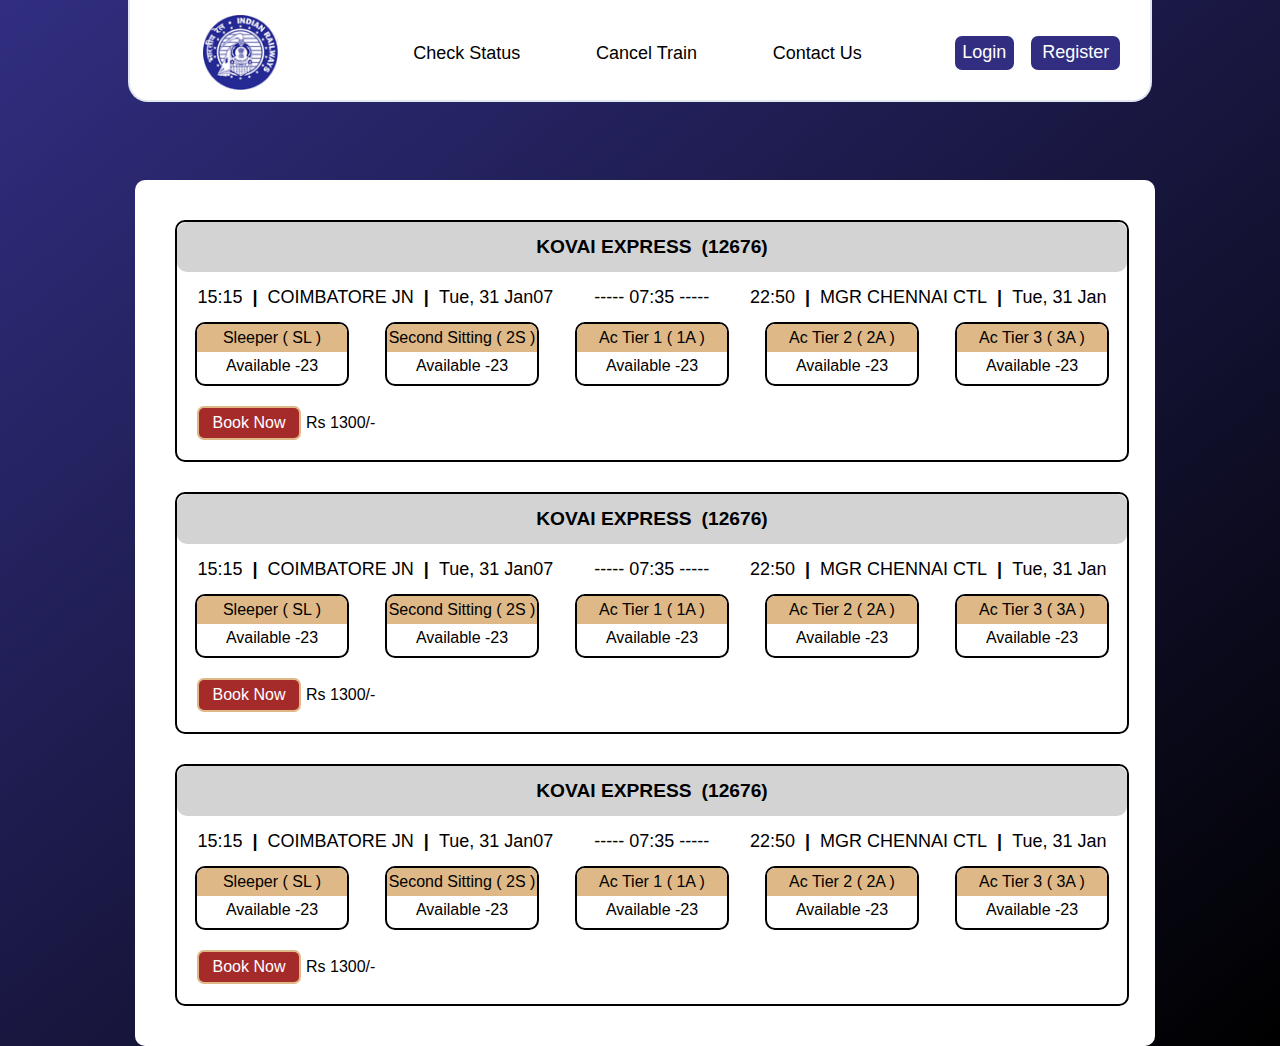
<file: trains.html>
<!DOCTYPE html>
<html lang="en">
<head>
    <meta charset="UTF-8">
    <meta http-equiv="X-UA-Compatible" content="IE=edge">
    <meta name="viewport" content="width=device-width, initial-scale=1.0">
    <link rel="stylesheet" href="styles/train.css">
    <title>Document</title>
    <base href="/"> 
    <script src="https://ajax.googleapis.com/ajax/libs/jquery/2.1.1/jquery.min.js"></script>
</head>
<body>

    <!-- navbar -->
        <nav class="navbar">
            <!-- <div class="flex"> -->
                
                <div class="nav-items">
                    <img class="logo" src="img/logo.png" alt="app-logo" height="75px">
                    <div class="items">
                        <a class="item" href="./pnr/pnr_search.html">Check Status</a>
                        <a class="item" href="">Cancel Train</a>
                        <a class="item" href="">Contact Us</a>
                    </div>
                    <div class="nav-btn">
                        <a class="login-btn btn" href="./auth/login.html">Login</a >
                        <a class="register-btn btn" href="./auth/register.html">Register</a>
                    </div>
                    
                </div>
    
        </nav>

    <!-- dynamic search from index -->


    <div class="trains">
            <div class="train">
                <div class="top">                
                    <!-- train name -->
                    <p class="name">KOVAI EXPRESS</p>
                    <!-- train id -->
                    <p class="id">(12676)</p>
                </div>
                <div class="bottom">
    
                    <div class="from">
                        <!-- start time -->
                        <p>15:15</p>
                        <p class="split"> | </p>
                        <!-- train from -->
                        <p> COIMBATORE JN </p>
                        <p class="split"> | </p>
                        <!-- start date -->
                        <p> Tue, 31 Jan07 </p>
                    </div>
                    
                    <!-- duration -->
                    <p class="duration"> ----- 07:35 -----</p>
    
                    <div class="to">
                        <!-- end time -->
                        <p> 22:50 </p>
                        <p class="split"> | </p>
                        <!-- train to -->
                        <p> MGR CHENNAI CTL </p>
                        <p class="split"> | </p>
                        <!-- end date -->
                        <p> Tue, 31 Jan </p>
                    </div>
                    
                </div>
                <!-- seats -->
                <div class="seats" id="seats">
                    <div class="seat">
                        <p class="seat-type">Sleeper ( SL )</p>
                        <p class="seat-avail">Available -23</p>
                    </div>
                    <div class="seat">
                        <p class="seat-type">Second Sitting ( 2S )</p>
                        <p class="seat-avail">Available -23</p>
                    </div>
                    <div class="seat">
                        <p class="seat-type">Ac Tier 1 ( 1A )</p>
                        <p class="seat-avail">Available -23</p>
                    </div>
                    <div class="seat">
                        <p class="seat-type">Ac Tier 2 ( 2A )</p>
                        <p class="seat-avail">Available -23</p>
                    </div>
                    <div class="seat">
                        <p class="seat-type">Ac Tier 3 ( 3A )</p>
                        <p class="seat-avail">Available -23</p>
                    </div>
                </div>

                <!-- book now -->
                <div class="book">
                    <a class="book-btn" href="">Book Now </a >
                    <p>Rs 1300/-</p>
                </div>
     
            </div>

            <div class="train">
                <div class="top">                
                    <!-- train name -->
                    <p class="name">KOVAI EXPRESS</p>
                    <!-- train id -->
                    <p class="id">(12676)</p>
                </div>
                <div class="bottom">
    
                    <div class="from">
                        <!-- start time -->
                        <p>15:15</p>
                        <p class="split"> | </p>
                        <!-- train from -->
                        <p> COIMBATORE JN </p>
                        <p class="split"> | </p>
                        <!-- start date -->
                        <p> Tue, 31 Jan07 </p>
                    </div>
                    
                    <!-- duration -->
                    <p class="duration"> ----- 07:35 -----</p>
    
                    <div class="to">
                        <!-- end time -->
                        <p> 22:50 </p>
                        <p class="split"> | </p>
                        <!-- train to -->
                        <p> MGR CHENNAI CTL </p>
                        <p class="split"> | </p>
                        <!-- end date -->
                        <p> Tue, 31 Jan </p>
                    </div>
                    
                </div>
                <!-- seats -->
                <div class="seats" id="seats">
                    <div class="seat">
                        <p class="seat-type">Sleeper ( SL )</p>
                        <p class="seat-avail">Available -23</p>
                    </div>
                    <div class="seat">
                        <p class="seat-type">Second Sitting ( 2S )</p>
                        <p class="seat-avail">Available -23</p>
                    </div>
                    <div class="seat">
                        <p class="seat-type">Ac Tier 1 ( 1A )</p>
                        <p class="seat-avail">Available -23</p>
                    </div>
                    <div class="seat">
                        <p class="seat-type">Ac Tier 2 ( 2A )</p>
                        <p class="seat-avail">Available -23</p>
                    </div>
                    <div class="seat">
                        <p class="seat-type">Ac Tier 3 ( 3A )</p>
                        <p class="seat-avail">Available -23</p>
                    </div>
                </div>

                <!-- book now -->
                <div class="book">
                    <a class="book-btn" href="">Book Now </a >
                    <p>Rs 1300/-</p>
                </div>
     
            </div>
            <div class="train">
                <div class="top">                
                    <!-- train name -->
                    <p class="name">KOVAI EXPRESS</p>
                    <!-- train id -->
                    <p class="id">(12676)</p>
                </div>
                <div class="bottom">
    
                    <div class="from">
                        <!-- start time -->
                        <p>15:15</p>
                        <p class="split"> | </p>
                        <!-- train from -->
                        <p> COIMBATORE JN </p>
                        <p class="split"> | </p>
                        <!-- start date -->
                        <p> Tue, 31 Jan07 </p>
                    </div>
                    
                    <!-- duration -->
                    <p class="duration"> ----- 07:35 -----</p>
    
                    <div class="to">
                        <!-- end time -->
                        <p> 22:50 </p>
                        <p class="split"> | </p>
                        <!-- train to -->
                        <p> MGR CHENNAI CTL </p>
                        <p class="split"> | </p>
                        <!-- end date -->
                        <p> Tue, 31 Jan </p>
                    </div>
                    
                </div>
                <!-- seats -->
                <div class="seats" id="seats">
                    <div class="seat">
                        <p class="seat-type" id = "SL">Sleeper ( SL )</p>
                        <p class="seat-avail">Available -23</p>
                    </div>
                    <div class="seat">
                        <p class="seat-type">Second Sitting ( 2S )</p>
                        <p class="seat-avail">Available -23</p>
                    </div>
                    <div class="seat">
                        <p class="seat-type">Ac Tier 1 ( 1A )</p>
                        <p class="seat-avail">Available -23</p>
                    </div>
                    <div class="seat">
                        <p class="seat-type">Ac Tier 2 ( 2A )</p>
                        <p class="seat-avail">Available -23</p>
                    </div>
                    <div class="seat">
                        <p class="seat-type">Ac Tier 3 ( 3A )</p>
                        <p class="seat-avail">Available -23</p>
                    </div>
                </div>

                <!-- book now -->
                <div class="book">
                    <a class="book-btn" href="">Book Now </a >
                    <p>Rs 1300/-</p>
                </div>
     
            </div>

            
    </div>
    <script src="trains.js" type="module"></script>
</body>
</html>
</file>
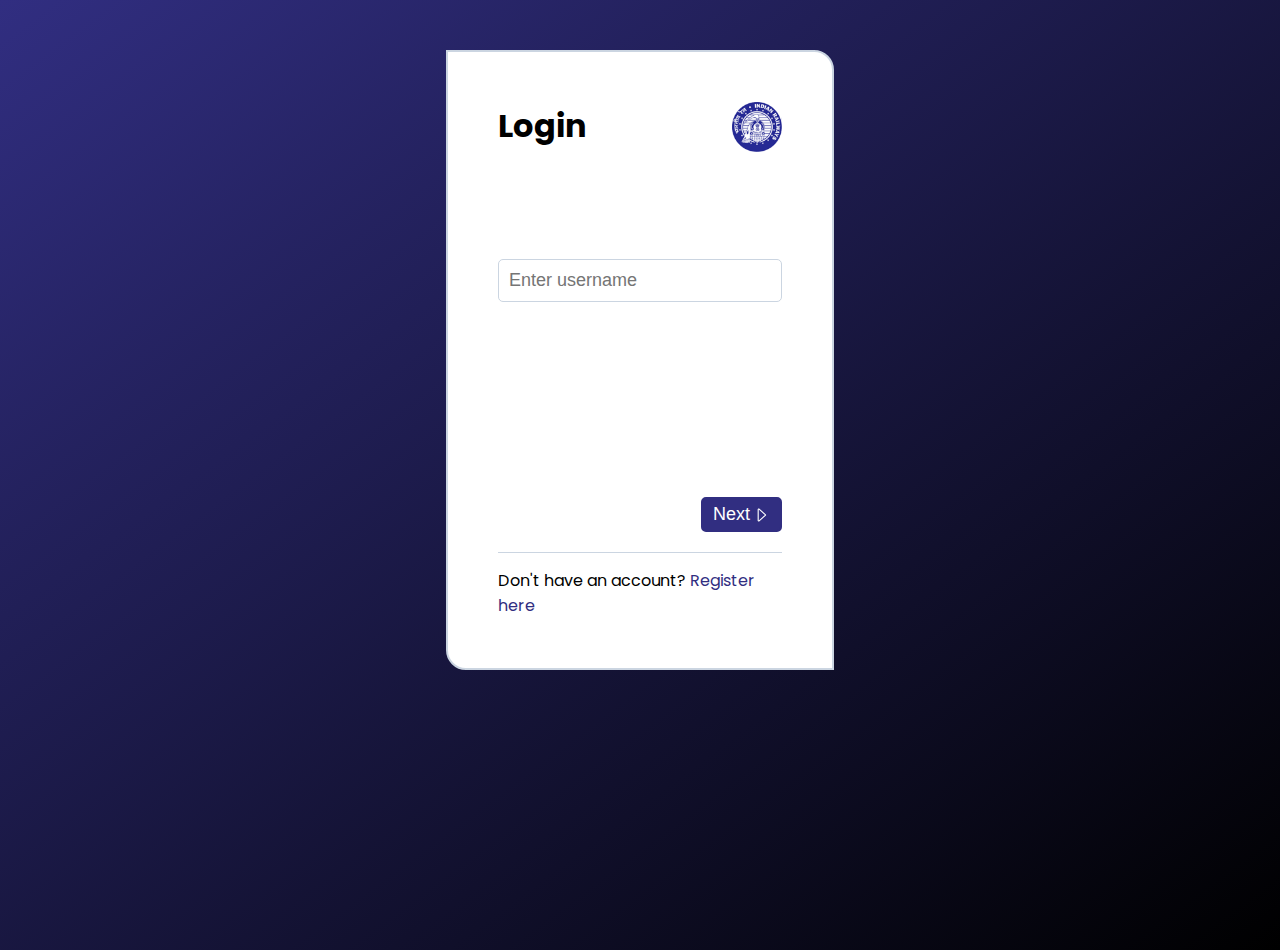
<file: auth/login.html>
<!DOCTYPE html>
<html>
    <head>
        <meta charset="utf-8">
        <meta http-equiv="X-UA-Compatible" content="IE=edge">
        <title>Login</title>
        <meta name="description" content="">
        <meta name="viewport" content="width=device-width, initial-scale=1">
        <link rel="stylesheet" href="../styles/login.css"/>
    </head>
    <body>
        <section class="box">
            <div class="container" id="login-container">
                <div class="header">
                    <h1 class="heading">Login</h1>
                    <a href="../auth/login.html">
                        <img src="../img/logo.png" alt="logo" height="50px">
                    </a>
                </div>
                <form action="http://127.0.0.1:5000/user/login" id="credentials-form" class="relative" method="POST">
                    <input type="text" name="username" id="username" placeholder="Enter username" class=""/>
                </form>
                <div id="button-container" class="flex">
                    <button class="primary next-btn" id="Next">
                        <span>Next</span> 
                        <svg xmlns="http://www.w3.org/2000/svg" width="18" height="18" fill="currentColor" class="margin-left-2" viewBox="0 0 16 16">
                            <path d="M6 12.796V3.204L11.481 8 6 12.796zm.659.753 5.48-4.796a1 1 0 0 0 0-1.506L6.66 2.451C6.011 1.885 5 2.345 5 3.204v9.592a1 1 0 0 0 1.659.753z"/>
                        </svg>
                    </button>
                </div>
                <p class="register">Don't have an account?  
                    <a class="link margin-left" href="./register.html">Register here</a>
                </p>
            </div>
        </section>
        
        <script src="../scripts/login.js" type="module"></script>
    </body>
</html>
</file>
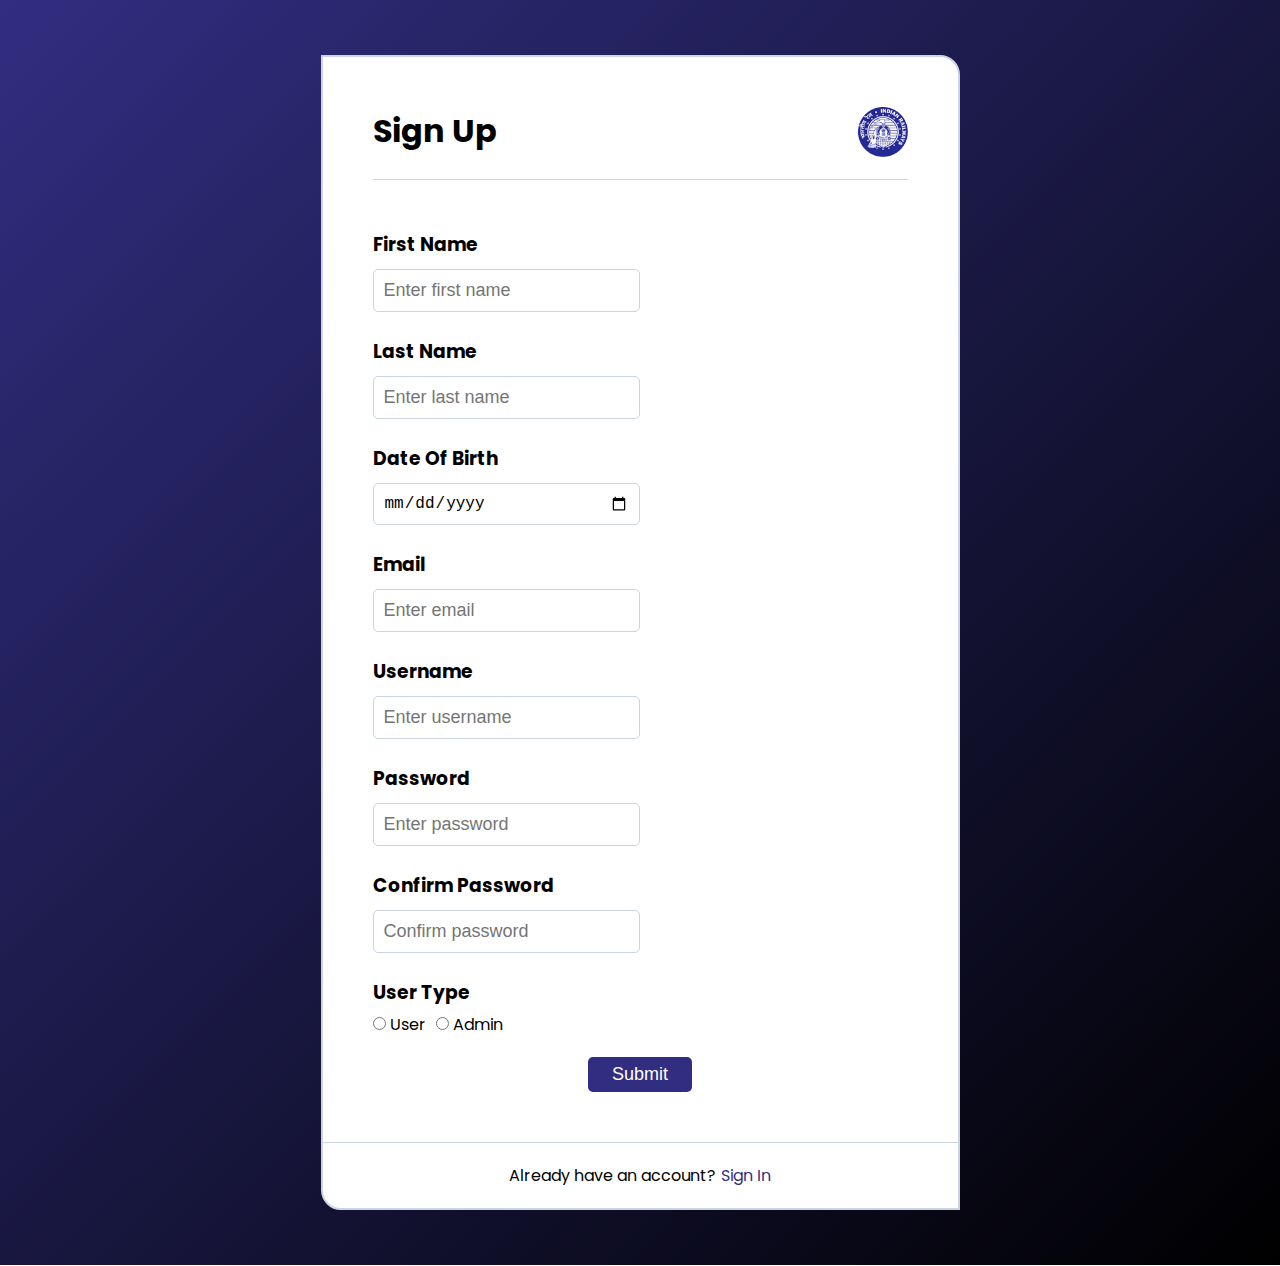
<file: auth/register.html>
<!DOCTYPE html>
<html>
    <head>
        <meta charset="utf-8">
        <meta http-equiv="X-UA-Compatible" content="IE=edge">
        <title>Register</title>
        <meta name="description" content="">
        <meta name="viewport" content="width=device-width, initial-scale=1">
        <link rel="stylesheet" href="../styles/register.css"/>
    </head>
    <body>
        <section class="register-background">
            <div class="register-box">
                <div class="container" id="register-container">
                    <header class="header">
                        <h1 class="heading">Sign Up</h1>
                        <!-- 
                        Username
                        Password
                        Confirm Password
                         -->
                        <a href="../auth/login.html">
                            <img src="../img/logo.png" alt="logo" height="50px" class="cursor-pointer">
                        </a>
                    </header>

                    <form class="relative" id="signup-form">
                        <div class="flex-column">
                            <h3>First Name</h3>
                            <input type="text" name="firstName" id="firstName" placeholder="Enter first name" />
                        </div>

                        <div class="flex-column">
                            <h3>Last Name</h3>
                            <input type="text" name="lastName" id="lastName" placeholder="Enter last name" class="field"/>
                        </div>

                        <div class="flex-column">
                            <h3>Date Of Birth</h3>
                            <input type="date" name="dob" id="dob" class="field" />
                        </div>
                        
                        <div class="flex-column">
                            <h3>Email</h3>
                            <input type="email" name="email" id="email" placeholder="Enter email" class="field"/>
                        </div>

                        <div class="flex-column">
                            <h3>Username</h3>
                            <input type="text" name="username" id="username" placeholder="Enter username" class="field"/>
                        </div>

                        <div class="flex-column">
                            <h3>Password</h3>
                            <input type="password" name="password" id="password" placeholder="Enter password" class="field"/>
                        </div>

                        <div class="flex-column">
                            <h3>Confirm Password</h3>
                            <input type="password" name="re-password" id="re-password" placeholder="Confirm password" class="field"/>
                        </div>

                        <div class="flex-column">
                            <h3>User Type</h3>
                            
                            <div class="radio-container">
                                <div>
                                    <input type="radio" name="userType" id="user" value="user"/>
                                    <label for="user" >User</label>
                                </div>
    
                                <div>
                                    <input type="radio" name="userType" id="admin" value="admin" />
                                    <label for="admin">Admin</label>
                                </div>
                            </div>
                        </div>
                    </form>

                    <div class="flex" id="btn">
                        <button class="primary" name="submit" id="submit">
                            Submit
                        </button>
                    </div>
                    
                </div>
                    <p class="register">Already have an account?  
                        <a class="link margin-left-5" href="./login.html">Sign In</a>
                    </p>
                </div>
            </div>
        </section>
        
        
        <script src="../scripts/register.js" type="module"></script>
    </body>
</html>
</file>
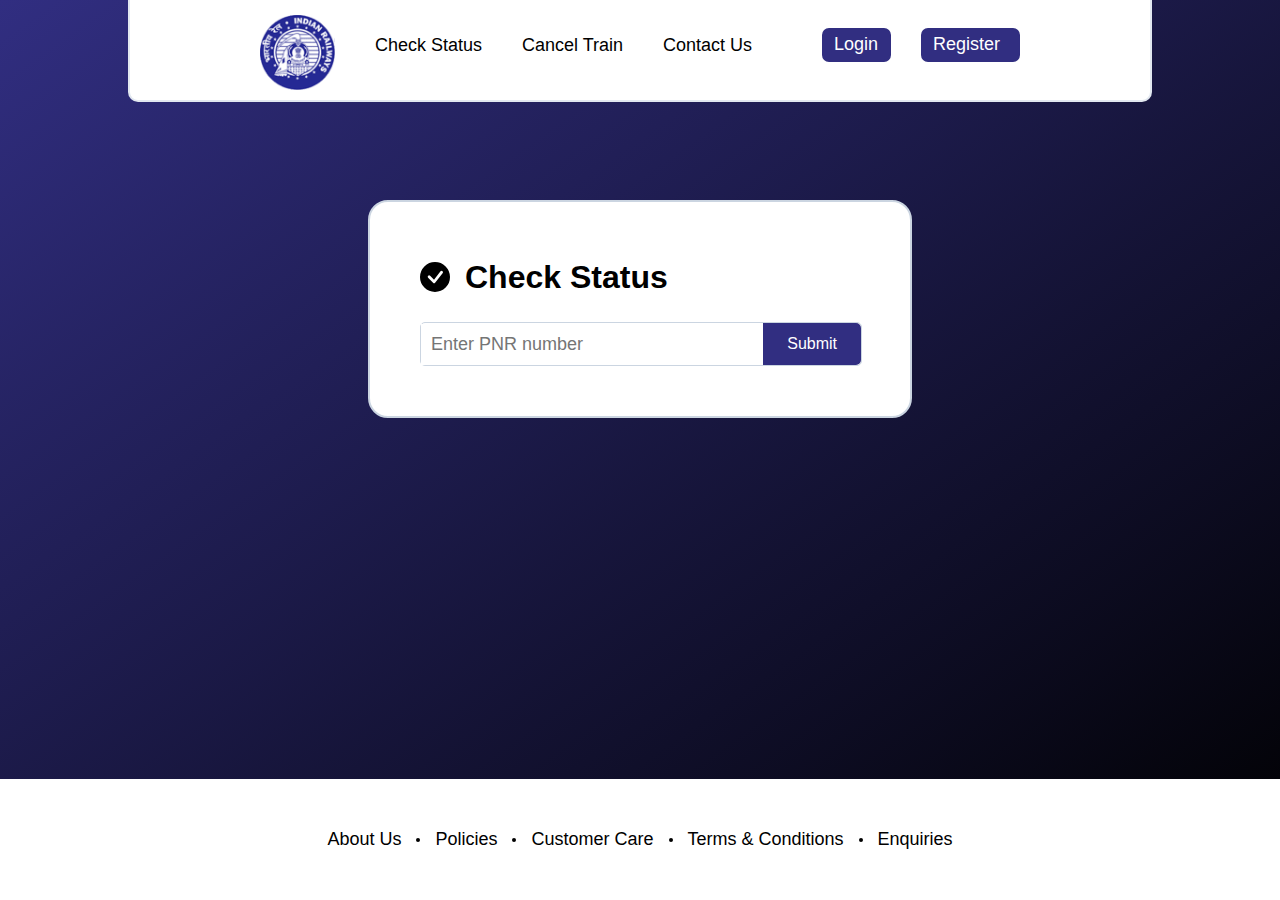
<file: pnr/pnr.html>
<!DOCTYPE html>
<html>
    <head>
        <meta charset="utf-8">
        <meta http-equiv="X-UA-Compatible" content="IE=edge">
        <title>PNR Status</title>
        <meta name="description" content="">
        <meta name="viewport" content="width=device-width, initial-scale=1">
        <link rel="stylesheet" href="../styles/pnr1.css">

    </head>
    <body class="relative">
        <nav class="relative">
            <div class="navbar ">
                <div class="nav-items">
                    <img class="logo" src="../img/logo.png" alt="app-logo" height="75px">
                    <a class="item" href="">Check Status</a>
                    <a class="item" href="">Cancel Train</a>
                    <a class="item" href="">Contact Us</a>
                    <a class="login-btn btn" href="login.html">Login</a >
                    <a class="register-btn btn"href="register.html">Register</a>
                </div>
            </div>
        </nav>

        <section class="card">
            <div class="pnr-container" >
                <div class="flex">
                    <svg xmlns="http://www.w3.org/2000/svg" width="30" height="30" fill="currentColor" class="icon" viewBox="0 0 16 16">
                        <path d="M16 8A8 8 0 1 1 0 8a8 8 0 0 1 16 0zm-3.97-3.03a.75.75 0 0 0-1.08.022L7.477 9.417 5.384 7.323a.75.75 0 0 0-1.06 1.06L6.97 11.03a.75.75 0 0 0 1.079-.02l3.992-4.99a.75.75 0 0 0-.01-1.05z"/>
                    </svg>
                    <h1>Check Status</h1>
                </div>
    
                <div class="input-container">
                    <input type="text" placeholder="Enter PNR number" id="pnr-no" minlength="10">
                    <div class="btn-container">
                        <a class="primary" id="submit">Submit</a>
                    </div>
                </div>
    
            </div>
        </section>

        <footer>
            <div class="footer-container">
                <div class="flex">
                    <div class="flex">
                        <a class="footer-item">About Us</a>
                        <svg xmlns="http://www.w3.org/2000/svg" width="4" height="4" fill="currentColor" class="bi bi-circle-fill" viewBox="0 0 16 16">
                            <circle cx="8" cy="8" r="8"/>
                        </svg>
                    </div>
                    <div class="flex">
                        <a class="footer-item">Policies</a>
                        <svg xmlns="http://www.w3.org/2000/svg" width="4" height="4" fill="currentColor" class="bi bi-circle-fill" viewBox="0 0 16 16">
                            <circle cx="8" cy="8" r="8"/>
                        </svg>
                    </div>
                    <div class="flex">
                        <a class="footer-item">Customer Care</a>
                        <svg xmlns="http://www.w3.org/2000/svg" width="4" height="4" fill="currentColor" class="bi bi-circle-fill" viewBox="0 0 16 16">
                            <circle cx="8" cy="8" r="8"/>
                        </svg>
                    </div>
                    <div class="flex">
                        <a class="footer-item">Terms & Conditions</a>
                        <svg xmlns="http://www.w3.org/2000/svg" width="4" height="4" fill="currentColor" class="bi bi-circle-fill" viewBox="0 0 16 16">
                            <circle cx="8" cy="8" r="8"/>
                        </svg>
                    </div>
                    <div class="flex">
                        <a class="footer-item">Enquiries</a>
                    </div>
                </div>
            </div>
            
            <!-- <div class="copyright">
                Copyright &copy; github.com/masif2002
            </div> -->

        </footer>
        
        <script src="../scripts/pnr.js" type="module" async defer></script>
    </body>
</html>
</file>
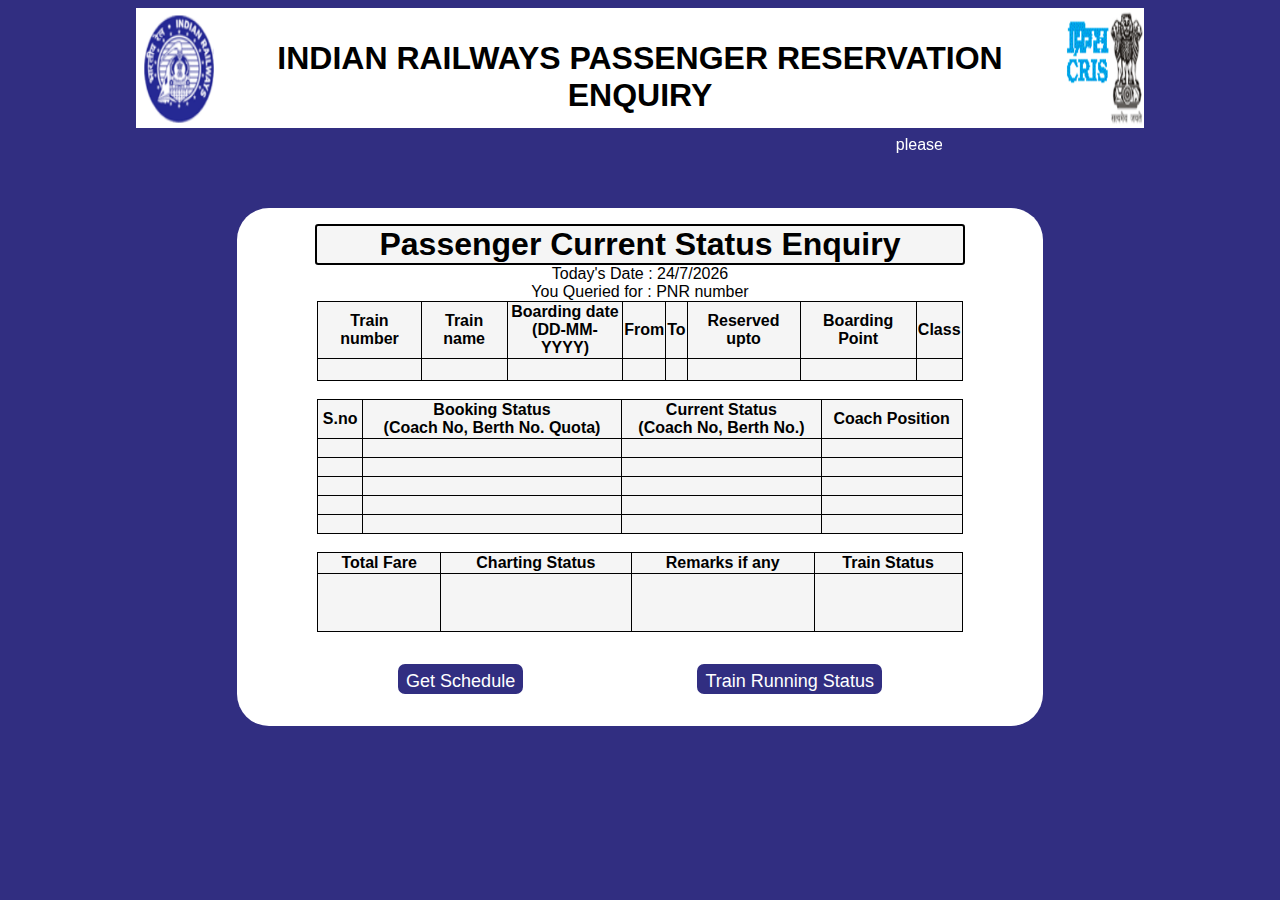
<file: pnr/pnr_result.html>
<!DOCTYPE html>
<html lang="en">
<head>
    <meta charset="UTF-8">
    <meta http-equiv="X-UA-Compatible" content="IE=edge">
    <meta name="viewport" content="width=device-width, initial-scale=1.0">
    <title>status</title>
    <link rel="stylesheet" href="../styles/pnr.css">
</head>
<body>
    <div class="container">
        <img class="img_config_1" src="../img/logo copy.png" alt="logo">
        <p class="middle">
            <b>INDIAN RAILWAYS PASSENGER RESERVATION ENQUIRY</b>
        </p>
    
        <img class="img_config_2" src="../img/logo2.png" alt="logo2">
    </div>
    <marquee id="markquee_1" behavior="" direction="left">
        please help indian railways and government of india in moving towards a digitized and cashless economy. Eradicate black money.
    </marquee>
    <br>
    <div class="parentofdiv">
        <div class="status_heading">
            <b>Passenger Current Status Enquiry</b>
        </div>
        <div>
            <p class="compact_size" id="date_id">
                Today's date :
            </p>
        </div>
        <div>
            <p id="pnr_number" class="compact_size">
                You Queried for : PNR number 
            </p>
        </div>
        <div class="table_1">
            <table>
                <thead>
                    <tr>
                        <th>Train number</th>
                        <th>Train name</th>
                        <th>Boarding date<br>
                            (DD-MM-YYYY)
                        </th>
                        <th>From</th>
                        <th>To</th>
                        <th>Reserved upto</th>
                        <th>Boarding Point</th>
                        <th>Class</th>
                    </tr>
                </thead>
                <tbody>
                    <tr class="text_row_font">
                        <td class="cell"></td>
                        <td></td>
                        <td></td>
                        <td></td>
                        <td></td>
                        <td></td>
                        <td></td>
                        <td></td>
                    </tr>
                </tbody>
            </table>
        </div>
        <br>
        <div class="table_1">
            <table>
                <thead>
                    <tr>
                        <th>S.no</th>
                        <th>Booking Status<br>(Coach No, Berth No. Quota)</th>
                        <th>Current Status<br>(Coach No, Berth No.)</th>
                        <th>Coach Position</th>
                    </tr>
                </thead>
                <tbody>
                    <tr>
                        <td></td>
                        <td></td>
                        <td></td>
                        <td></td>
                    </tr>
                    <tr>
                        <td></td>
                        <td></td>
                        <td></td>
                        <td></td>
                    </tr>
                    <tr>
                        <td></td>
                        <td></td>
                        <td></td>
                        <td></td>
                    </tr>
                    <tr>
                        <td></td>
                        <td></td>
                        <td></td>
                        <td></td>
                    </tr>
                    <tr>
                        <td></td>
                        <td></td>
                        <td></td>
                        <td></td>
                    </tr>
                </tbody>
            </table>
        </div>
        <br>
        <div class="table_1">
            <table>
                <thead>
                    <tr>
                        <th>Total Fare</th>
                        <th>Charting Status</th>
                        <th>Remarks if any</th>
                        <th>Train Status</th>
                    </tr>
                </thead>
                <tbody>
                    <tr>
                        <td></td>
                        <td></td>
                        <td></td>
                        <td></td>
                    </tr>
                </tbody>
            </table>
        </div>
        <div class="button_class"> 
            <button type="button" id="btn_1">Get Schedule</button>
            <button type="button" id="btn_2">Train Running Status</button>
        </div>
    </div>
    <script src="../scripts/pnr_result.js"></script>
    <script src="../scripts/pnr_search.js"></script>
</body>
</html>
</file>
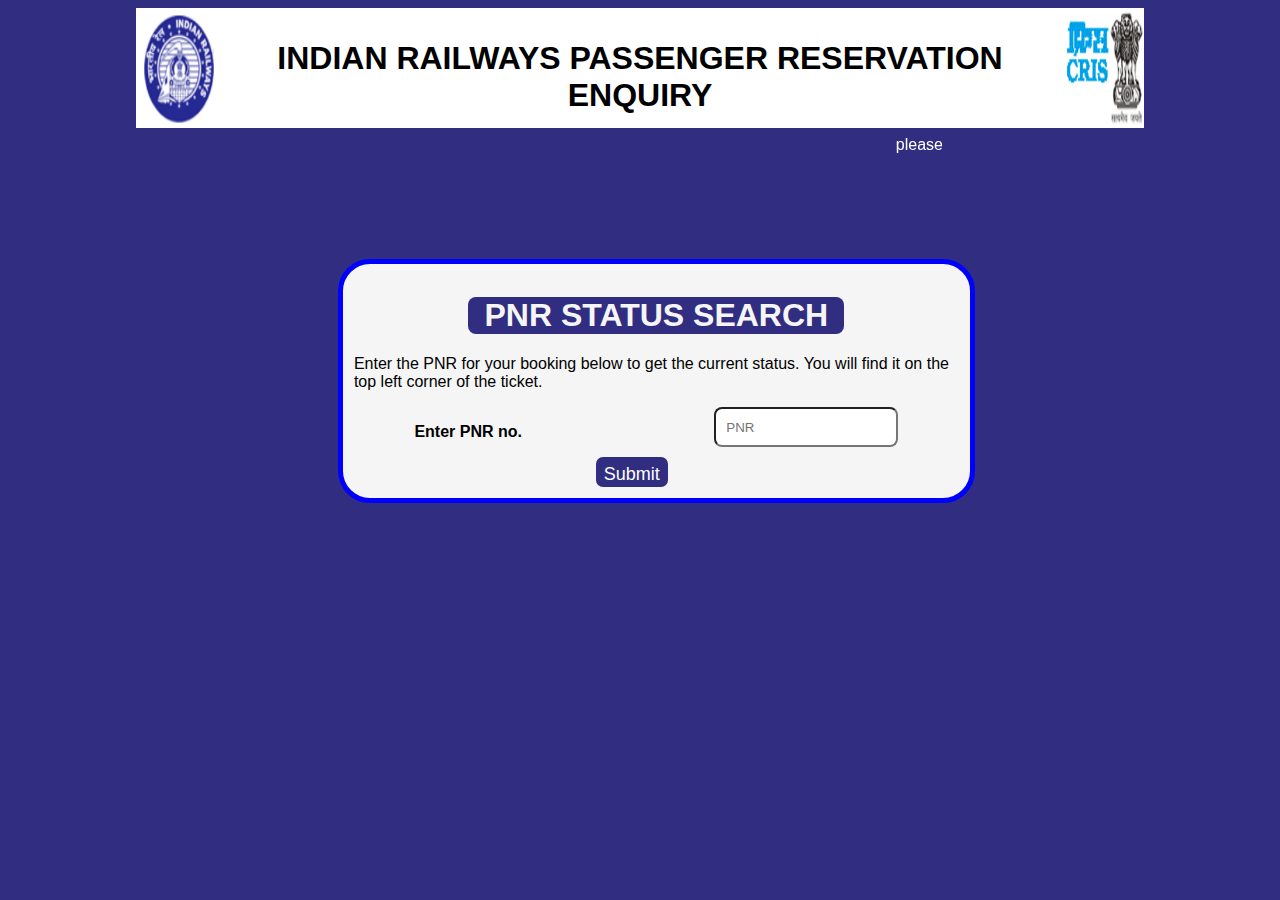
<file: pnr/pnr_search.html>
<!DOCTYPE html>

<html lang="en">
    <head>
        <meta charset="utf-8">
        <meta http-equiv="X-UA-Compatible" content="IE=edge">
        <title>PNR PAGE</title>
        <meta name="description" content="">
        <meta name="viewport" content="width=device-width, initial-scale=1">
        <link rel="stylesheet" href="../styles/pnr.css">
    </head>
    <body>
        <div class="container">
            <img class="img_config_1" src="../img/logo copy.png" alt="logo">
            <p class="middle">
                <b>INDIAN RAILWAYS PASSENGER RESERVATION ENQUIRY</b>
            </p>
        
            <img class="img_config_2" src="../img/logo2.png" alt="logo2">
        </div>
        <marquee id="markquee_1" behavior="" direction="left">
            please help indian railways and government of india in moving towards a digitized and cashless economy. Eradicate black money.
        </marquee>
        
        <div class="mainborder">
            <div class="divelement">
                <h1>PNR STATUS SEARCH</h1>
            </div>
            <p>
                Enter the PNR for your booking below to get the current status. You will find it on the top left corner of the ticket.
            </p>

            <form id="Form">
                    <div class="center_pnr_status_entry">
                        <p><b>Enter PNR no.</b></p>
                        <input type="text" id="pnr_input" maxlength="10" minlength="10" class="input_text"  placeholder="PNR"  required>
                    </div>
                    <input type="submit" id="submit_button"  class="sub_btn" value="Submit">
                    
            </form>
        </div>

        <script src="../scripts/pnr_search.js"></script>
    </body>
</html>
</file>
<file: styles/train.css>
/* navbar things */

/* HOME PAGE */

* {
    padding: 0;
    margin: 0;
}


body {
    font-family: 'Poppins', sans-serif;
    background-image: linear-gradient(to bottom right,rgb(49 46 129), black);    
    background-repeat: no-repeat ;
    background-size: cover;
    /* height: 100vh; */
}       

a {
    text-decoration: none;
}

img {
    cursor: pointer;
}
.navbar 
{
    background-color: white;
    border: 2px solid rgb(226 232 240);
    border-radius: 0px 0px 20px 20px;
    border-top: none;
    position: fixed;
    top: 0;
    left: 10%;
    right: 10%;
    font-size: 1.125rem; 
    line-height: 1.75rem;
    z-index: 100;
    padding: 15px 0px;
    height: 70px;
}
.nav-items 
{
    display: flex;
    flex-direction: row;
    justify-content: center;
    margin: auto 0px;
    align-items: center;
}
.logo
{
    margin-right: 60px;
    margin-left: 60px;
    display: flex;
    justify-content: center;
}
.items
{
    justify-content: space-evenly;
    display: flex;
    width: 600px;

}
.item
{
    color: black;
    
}
.item:hover {
    border-bottom: 0px;
    opacity: 75%;
    cursor: pointer;
}

.btn
{
    background-color: rgb(49 46 129);
    color: white;
    border-width: 2px;
    border-style: solid;
    border-color: rgb(49 46 129);
    border-radius: 7px;
    cursor: pointer;
    font-size: 1.125rem; 
    line-height: 1.75rem;
    height: 30px;
} 
.btn:hover{
    opacity: 90%;
}
.nav-btn
{
    display: flex;
    justify-content: space-evenly;
    width: 200px;
}
.login-btn 
{
    width: 55px;
    display: flex;
    justify-content: center;
    /* margin-left: 70px; */
}
.register-btn 
{
    
    width: 85px;
    display: flex;
    justify-content: center;
    /* margin-left: 30px; */
}
.search
{
    display: flex;
    justify-content: space-around;
    margin-top: 30px ;
    cursor: pointer;
}
.search-btn
{
    
    background-color: rgb(49 46 129);
    color: white;
    padding: 10px 20px;
    border-radius: 10px;
    display: flex;
    column-gap: 10px;
}
.search-btn:hover 
{
    opacity: 90%;
    border-bottom: 1px;
}

/* ends here */

p
{
    margin-left: 5px;
    margin-right: 5px;
}
.trains
{
    margin-top: 180px;
    background-color: white;
    padding: 10px;
    width: 1000px;
    margin-left: 135px;
    border-radius: 10px;
}
.train
{
    border-color: black;
    border-width: 2px;
    border-radius: 10px;
    border-style:solid;
    width: 950px;
    margin: 30px;
    
}
/* .train2
{  
    margin-top: 100px;
    box-shadow: 0px 0px 10px 0px black;
} */
.top
{
    display: flex;
    justify-content: center;
    background-color: rgb(211,211,211);
    border-radius: 10px;
    height: 50px;
    align-items: center;
    font-size: larger;
    font-weight: bolder;
}
.bottom
{
    display: flex;
    background-color: white;
    flex-direction: row;
    justify-content:space-around;
    height: 50px;
    align-items: center;
    font-weight:normal;
    font-size: large;
    border-radius: 10px;
}
.from
{
    display: flex;
    flex-direction: row;
}
.to
{
    display: flex;
    flex-direction: row;
}
.split
{
        font-weight:bolder; 
}
.seats
{
    display: flex;
    flex-direction: row;
    justify-content: space-around;

}
.seat
{
    border-color: black;
    border-width: 2px;
    border-radius: 10px;
    border-style:solid;
    width: 150px;
    height: 60px;
    /* margin-bottom: 10px; */
    
}
.color
{
    background-color: rgb(174, 173, 230)
}
.seat-type
{
    background-color: burlywood;
    border-radius: 8px 8px 0px 0px;
    width: 150px;
    text-align: center;
    margin-left: 0px;
    padding-top: 5px;
    padding-bottom: 5px;
}
.seat-avail
{
    padding-top: 5px;
    text-align: center;
}
.book
{
    margin: 20px;
    display: flex;
    align-items: center;
    width: 200px;
}
.book-btn
{
    background-color: brown;
    color: white;
    border-width: 2px;
    border-style: solid;
    border-color: burlywood;
    border-radius: 7px;
    cursor: pointer;
    height: 30px;
    width: 100px;
    align-items: center;
    justify-content: center;
    display: flex;
}
.book-btn:hover{
    opacity: 90%;
}
</file>
<file: styles/login.css>
@import url('https://fonts.googleapis.com/css2?family=Poppins&display=swap');

* {
    padding: 0;
    margin: 0;
}


body {
    font-family: 'Poppins', sans-serif;
    background-image: linear-gradient(to bottom right,rgb(49 46 129), black);
    background-repeat: repeat;
    height: 100vh;
}

a {
    text-decoration: none;
}

button {
    border: none;
    background: none;
}

img {
    cursor: pointer;
}

.navbar {
    background-color: white;
    /* filter: drop-shadow(0 10px 8px rgb(0 0 0 / 0.04)) drop-shadow(0 4px 3px rgb(0 0 0 / 0.1)); */
    border: 2px solid rgb(226 232 240);
    border-radius: 0px 0px 10px 10px;
    border-top: none;
    position: fixed;
    top: 0;
    left: 10%;
    right: 10%;
    /* width: 100vw; */
    z-index: 100;
}


.primary, .secondary {
    border-style: solid;
    border-width: 2px;
    border-color: rgb(49 46 129);
    border-radius: 5px;
    cursor: pointer;
    /* margin: 2px 6px; */
}

.primary {
    background-color: rgb(49 46 129);
    color: white;
    padding: 5px 1px;
}
.secondary {
    padding: 5px 10px;
    border-width: 2px;
}
    
.primary:hover, .secondary:hover {
    filter: drop-shadow(0 10px 8px rgb(0 0 0 / 0.04)) drop-shadow(0 4px 3px rgb(0 0 0 / 0.1));
}

.text-large {
    font-size: 1.125rem; 
    line-height: 1.75rem; 
}

.flex {
    display: flex;
    justify-content: end;
    /* padding: 20px 20px; */
    flex-direction: row;
}

.justify-space-between {
    justify-content: space-between;
}

.flex-row-reverse {
    flex-direction: row-reverse;
}

.nav-items {
    margin: auto 0px;
}

.nav-item {
    border-radius: 10px;
    align-items: center;
    padding: 10px;
    font-size: large;
    margin: 2px 12px;
}
.nav-item:hover {
    background-color: rgb(243 244 246);
    cursor: pointer;
}

/* Login Page */
.box {
    margin: 50px auto;
    border-radius: 0px 20px 0px 20px;
    width: 30%;
    border: 2px solid rgb(203 213 225);
    z-index: 999;
    background-color: white;
}

.container {
    padding: 50px;
}

.header {
    display: flex;
    justify-content: space-between;
    margin-bottom: 50px;
}

.next-btn {
    display: flex;
    align-items: center;
    font-size: large;
    padding: 5px 10px;
}

.back-btn {
    font-size: large;
    display: flex;
    align-items: center;
    padding: 5px 10px;
    /* padding: 5px 10px; */
}

.next-btn:hover {
    background-color: white;
    border: 2px solid rgb(49 46 129);
    color: black;
    transition-delay: 100ms;
}

.margin-left-2 {
    margin-left: 2px;
}

.margin-left-5 {
    margin-left: 5px;
}

.heading {
    font-size: xx-large;
}

#button-container {
    margin-top: 180px;
}

.register {
    font-size: medium;
    padding-top: 15px;  
    margin-top: 20px;
    border-top: 1px solid rgb(203 213 225);
}

.link {
    color:rgb(49 46 129);
    cursor: pointer;
}

.relative {
    position: relative;
}



.move-out-left {
    animation-name: move-out-left;
    animation-duration: 0.5s;
    animation-timing-function: ease-in-out;
    animation-fill-mode: forwards;
}

.move-in-right {
    animation-name: move-in-right;
    animation-duration: 0.5s;
    animation-timing-function: ease-in-out;
    animation-fill-mode: forwards;
}

.move-reverse {
    animation-direction: reverse;
}

.animation-delay {
    animation-delay: 500ms;
}

.move-in-left {
    animation-name: move-in-left;
    animation-duration: 0.5s;
    animation-timing-function: ease-in-out;
    animation-fill-mode: forwards;
}

.move-out-right {
    animation-name: mov;
    animation-duration: 0.5s;
    animation-timing-function: ease-in-out;
    animation-fill-mode: forwards;
}

.shake {
    animation: shake;
    animation-duration: 300ms;
    animation-timing-function: linear;
}

/* Login  */
#username, #password {
    margin-top: 50px;
    margin-bottom: 15px;
    border: 1px solid rgb(203 213 225);
    border-radius: 5px;
    padding: 10px;
    font-size: large;
    width: 100%;
    box-sizing: border-box;
}

#password {
    transform: translate(500%, 0%); 
    position: absolute;
    top: 0;
    left: 0;
}

#username:focus, #password:focus {
    outline: 1px solid black;
}

#status {
    display: flex;
    justify-content: center;
    margin-top: 10px;
}

@keyframes move-out-left {
    0% {transform: translate(0%, 0%); opacity: 1;}
    17% { opacity: 0; display: none;}
    100% {transform: translate(-500%, -0%); opacity: 0;}
}

@keyframes move-in-right {
    0% {transform: translate(-500%, 0%); opacity: 0;}
    83% { opacity: 0; display: static;}
    100% {transform: translate(-0%, -0%); opacity: 1;}
}

@keyframes move-in-left {
    0% {transform: translate(500%, 0%); opacity: 0;}
    83% {opacity: 0; display: none;}
    100% {transform: translate(-0%, -0%); opacity: 1;}
}

@keyframes mov {
    0% {transform: translate(0%, 0%); opacity: 1;}
    17% {opacity: 0; display: none;}
    100% {transform: translate(500%, 0%); opacity: 0;}
}

@keyframes shake {
    /* height: 100vw; */
    0% {transform: translate(0%, 0%);}
    20% {transform: translate(-5%, 0%);}
    40% {transform: translate(5%, 0%);}
    60% {transform: translate(-5%, 0%);}
    80% {transform: translate(5%, 0%);}
    100% {transform: translate(0%, 0%);}
}
</file>
<file: styles/register.css>
@import url('https://fonts.googleapis.com/css2?family=Poppins&display=swap');

* {
    padding: 0;
    margin: 0;
}


body {
    font-family: 'Poppins', sans-serif;
}

a {
    text-decoration: none;
}

button {
    border: none;
    background: none;
}

.home-container {
    overflow: hidden;
    /* background: #000; */
    height: 100vh;
}

.home-background {
    width: 100vw;
    height: 100%;
    z-index: -1;
    /* object-fit: fill; */
}

.register-background {
    background-image: linear-gradient(to bottom right,rgb(49 46 129), black);
    background-repeat: repeat;
    padding: 5px;
}

.padding-x-10{
    padding-right: 10px;
} 
.padding-y-5{
    padding: 0px 5px;
}

.navbar {
    background-color: white;
    /* filter: drop-shadow(0 10px 8px rgb(0 0 0 / 0.04)) drop-shadow(0 4px 3px rgb(0 0 0 / 0.1)); */
    border: 2px solid rgb(226 232 240);
    border-radius: 0px 0px 10px 10px;
    border-top: none;
    position: fixed;
    top: 0;
    left: 25%;
    right: 25%;
    z-index: 100;
    
    padding: 10px 0px;
    display: flex;
    justify-content: center;
    column-gap: 10px;
}

.flex-column{
    display: flex;
    flex-direction: column;
    margin-top: 10px;
}

.cursor-pointer {
    cursor: pointer;
}


.primary, .secondary {
    border-style: solid;
    border-width: 2px;
    border-color: rgb(49 46 129);
    border-radius: 5px;
    cursor: pointer;
    /* margin: 2px 6px; */
}

.primary {
    background-color: rgb(49 46 129);
    color: white;
    padding: 5px 22px;
    font-size: large;
}
.secondary {
    padding: 5px 10px;
    border-width: 2px;
}

.primary:hover {
    opacity: 85%;
    transition-delay: 100ms;
}
    
.secondary:hover {
    filter: drop-shadow(0 10px 8px rgb(0 0 0 / 0.04)) drop-shadow(0 4px 3px rgb(0 0 0 / 0.1));
}

.text-large {
    font-size: 1.125rem; 
    line-height: 1.75rem; 
}

.flex {
    display: flex;
    justify-content: center;
    /* padding: 20px 20px; */
    flex-direction: row;
}

.radio-container {
    display: flex;
    flex-direction: row;
    column-gap: 10px;
    margin-top: 5px;
}

.justify-space-between {
    justify-content: space-between;
}

.flex-row-reverse {
    flex-direction: row-reverse;
}

.nav-items {
    margin: auto 0px;
}

.nav-item {
    border-radius: 10px;
    align-items: center;
    padding: 10px;
    font-size: large;
    margin: 2px 12px;
}
.nav-item:hover {
    background-color: rgb(243 244 246);
    cursor: pointer;
}

.overlay {
    background-image: linear-gradient(to bottom right, black, rgb(31 41 55));
    /* background-blend-mode: hard-light; */
    height: 100%;
    width: 100%;
    position: absolute;
    top: 0;
    left: 0;
    bottom: 0;
    right: 0;
    opacity: 90%;
}

/* Login Page */
.box, .register-box {
    margin: 50px auto;
    border-radius: 0px 20px 0px 20px;
    width: 30%;
    border: 2px solid rgb(203 213 225);
    z-index: 999;
    background-color: white;
}

.register-box {
    width: 50%;
}

.z8{
    z-index: 999;
}

.container {
    padding: 50px;
}

.header {
    display: flex;
    justify-content: space-between;
    margin-bottom: 50px;
    padding-bottom: 15px;
    border-bottom: 1px solid rgb(203 213 225);
}


.back-btn {
    font-size: large;
    display: flex;
    align-items: center;
    padding: 5px 10px;
    /* padding: 5px 10px; */
}

#btn {
    margin-top: 20px;
}

.margin-left-2 {
    margin-left: 2px;
}

.margin-left-5 {
    margin-left: 5px;
}

.heading {
    font-size: xx-large;
}

#button-container {
    margin-top: 180px;
}

.register {
    font-size: medium;
    /* padding-top: 15px;   */
    padding: 20px;
    border-top: 1px solid rgb(203 213 225);
    display: flex;
    justify-content: center;
}

.link {
    color:rgb(49 46 129);
    cursor: pointer;
}

.relative {
    position: relative;
}

.move-out-left {
    animation-name: move-out-left;
    animation-duration: 0.5s;
    animation-timing-function: ease-in-out;
    animation-fill-mode: forwards;
}

.move-in-right {
    animation-name: move-in-right;
    animation-duration: 0.5s;
    animation-timing-function: ease-in-out;
    animation-fill-mode: forwards;
}

.move-reverse {
    animation-direction: reverse;
}

.animation-delay {
    animation-delay: 500ms;
}

.move-in-left {
    animation-name: move-in-left;
    animation-duration: 0.5s;
    animation-timing-function: ease-in-out;
    animation-fill-mode: forwards;
}

.move-out-right {
    animation-name: mov;
    animation-duration: 0.5s;
    animation-timing-function: ease-in-out;
    animation-fill-mode: forwards;
}

.shake {
    animation: shake;
    animation-duration: 300ms;
    animation-timing-function: linear;
}



/* Login  */
#username, #password, #re-password, #email, #firstName, #lastName, #dob {
    margin-top: 50px;
    margin-bottom: 15px;
    border: 1px solid rgb(203 213 225);
    border-radius: 5px;
    padding: 10px;
    font-size: large;
    width: 100%;
    box-sizing: border-box;
}

/* #password {
    transform: translate(500%, 0%); 
    position: absolute;
    top: 0;
    left: 0;
} */

#username, #password, #re-password, #email, #firstName, #lastName, #dob {
    margin-top: 10px;
    width: 50%;
}

#username:focus, #password:focus, #re-password:focus, #email:focus, #firstName:focus, #lastName:focus, #dob:focus {
    outline: 1px solid black;
}

#status {
    display: flex;
    justify-content: center;
    margin-top: 10px;
}

#train-image {
    height: 100%;
    width: 100%;
}

#error-message {
    color: red;
    display: flex;
    justify-content: center;
}

#submit {
    justify-content: center;
}

@keyframes move-out-left {
    0% {transform: translate(0%, 0%); opacity: 1;}
    17% { opacity: 0; display: none;}
    100% {transform: translate(-500%, -0%); opacity: 0;}
}

@keyframes move-in-right {
    0% {transform: translate(-500%, 0%); opacity: 0;}
    83% { opacity: 0; display: static;}
    100% {transform: translate(-0%, -0%); opacity: 1;}
}

@keyframes move-in-left {
    0% {transform: translate(500%, 0%); opacity: 0;}
    83% {opacity: 0; display: none;}
    100% {transform: translate(-0%, -0%); opacity: 1;}
}

@keyframes mov {
    0% {transform: translate(0%, 0%); opacity: 1;}
    17% {opacity: 0; display: none;}
    100% {transform: translate(500%, 0%); opacity: 0;}
}

@keyframes shake {
    /* height: 100vw; */
    0% {transform: translate(0%, 0%);}
    20% {transform: translate(-5%, 0%);}
    40% {transform: translate(5%, 0%);}
    60% {transform: translate(-5%, 0%);}
    80% {transform: translate(5%, 0%);}
    100% {transform: translate(0%, 0%);}
}
</file>
<file: styles/pnr1.css>
body {
    font-family: 'Poppins', sans-serif;
    background-image: linear-gradient(to bottom right,rgb(49 46 129), black);
    background-repeat: no-repeat ;
    background-size: cover;
    height: 100vh;
}

a {
    text-decoration: none;
}

.footer-item {
    color: black;
    font-size: large;    
}

.footer-item:hover {
    color: rgb(49 46 129);
    opacity: 90%;
    cursor: pointer;
}

* {
    margin: 0px;
    padding: 0px;
}

footer {
    background-color: white;
    width: 100%;
    position: absolute;
    bottom: 0;
    left: 0;
    column-gap: 10px;
}

.card {
    padding: 200px;
}
.pnr-container {
    margin: auto;
    border-radius: 20px;
    width: 50%;
    border: 2px solid rgb(203 213 225);
    z-index: 999;
    background-color: white;
    padding: 50px;
}

.flex, .input-container {
    display: flex;
    align-items: center;
    border-radius: 5px;
    column-gap: 15px;
}

.input-container {
    column-gap: 0px;
    border: 1px solid rgb(203, 213, 225);
    width: 100%;
    justify-content: space-between;
    margin-top: 20px;
}

.margin-left-15 {
    margin-left: 15px;
}

.heading {
    font-size: 50px;
}

.relative {
    position: relative;
}

.item
{
    color: black;
    /* padding: 10px;   */
    margin-left: 40px;
}

.item:hover {
    border-bottom: 0px;
    opacity: 65%;
    cursor: pointer;
}

.cursor-pointer {
    cursor: pointer;
}

.navbar 
{
    background-color: white;
    border: 2px solid rgb(226 232 240);
    border-radius: 0px 0px 10px 10px;
    border-top: none;
    position: fixed;
    top: 0;
    left: 10%;
    right: 10%;
    font-size: 1.125rem; 
    line-height: 1.75rem;
    z-index: 100;
    padding: 15px 0px;
    height: 70px;
}
.nav-items 
{
    display: flex;
    flex-direction: row;
    justify-content: center;
    margin: auto 0px;
    align-items: center;
}

.logo
{
    margin-bottom: -15px;
}

.btn
{
    background-color: rgb(49 46 129);
    color: white;
    border-width: 2px;
    border-style: solid;
    border-color: rgb(49 46 129);
    border-radius: 7px;
    cursor: pointer;
    font-size: 1.125rem; 
    line-height: 1.75rem;
    height: 30px;
} 
.btn:hover{
    opacity: 90%;
}

.btn-container {
    display: flex;
    justify-content: end;
}

.footer-container {
    display: flex;
    justify-content: space-around;
    margin: 50px auto;
}

.primary {
    border-style: solid;
    border-width: 2px;
    border-color: rgb(49 46 129);
    border-radius: 0px 5px 5px 0px;
    cursor: pointer;
    background-color: rgb(49 46 129);
    color: white;
    padding: 10px 22px;
    height: 100%;
}

.primary:hover {
    opacity: 90%;
}

.copyright {
    display: flex;
    justify-content: center;

}

#pnr-no {
    /* margin: 15px 0px; */
    width: 100%;
    border: none;
    padding: 10px;
    font-size: large;
    box-sizing: border-box;
}

.icon {
    height: 50px;
}

#pnr-no:focus {
    outline: none;
}

.login-btn 
{
    width: 55px;
    padding-left: 10px;
    margin-left: 70px;
}
.register-btn 
{
    width: 85px;
    padding-left: 10px;
    margin-left: 30px;
}

.shake {
    animation: shake;
    animation-duration: 300ms;
    animation-timing-function: linear;
}


#error-message {
    color: red;
    display: flex;
    justify-content: center;
    margin-top: 20px;
}

@keyframes shake {
    /* height: 100vw; */
    0% {transform: translate(0%, 0%);}
    20% {transform: translate(-5%, 0%);}
    40% {transform: translate(5%, 0%);}
    60% {transform: translate(-5%, 0%);}
    80% {transform: translate(5%, 0%);}
    100% {transform: translate(0%, 0%);}
}
</file>
<file: styles/pnr.css>
body {
    background-color: rgb(49, 46, 129);
    font-family: sans-serif;
    padding-left: 10%;
    padding-right: 10%;
}

#heading_1 {
    font-size: 1rem;
}

.divelement {
    padding-left: 1rem;
    padding-right: 1rem;
    padding-top: 0%;
    padding-bottom: 0%;
    margin: auto;
    color: whitesmoke;
    max-width: fit-content;
    text-align: center;
    background-color: rgb(49, 46, 129);
    border-radius: 0.5rem;
}

.input_text {
    border-radius: 0.5rem;
    padding: 10px;
    max-height: 1rem;
    max-width: 10rem;
}

.divdetailsenter {
    display: flex;
    justify-content: space-between;
    text-align: center;
    padding-left: 20%;
    padding-right: 20%;
}

.mainborder {
    background-color: whitesmoke;
    margin-top: 10%;
    margin-left: 20%;
    margin-right: 20%;
    height: 50%;
    width: 60%;
    padding: 3mm;
    border: 5px solid blue;
    border-radius: 2rem;
}

.buttonconfig {
    display: flex;
    justify-content: center;
    align-items: center;
    height: 2rem;
}

.container {
    font-size: 2em;
    display: flex;
    background: white;
    width:100%;
    align-content: center;
    justify-content: center;
    height: 120px;
    border-bottom-left-radius: 1rem;
    border-bottom-right-radius: 1rem;
    /* height: 300px; */
}

.middle {
    padding-left: 0px;
    padding-right: 0px;
    font-size: 2rem;
    color: black;
    min-width: 70%;
    text-align: center;
}

.img_config_1 {
    margin-left: 0px;
    max-height: 100%;
    max-width: 5rem;    
}

.img_config_2 {
    margin-right: 0px;
    max-height: 100%;
    max-width: 5rem;
}

#markquee_1 {
    color: white;
    margin-top: 0.5rem;
    margin-left: 20%;
    margin-right: 20%;
    text-align: center;
    width: 60%;
}

.heading_size {
    font-size: 1rem;
}

.parentofdiv {
    margin-top: 5%;
    margin-left: auto;
    margin-right: auto;
    padding-top: 1rem;
    background-color: white;
    border-radius: 2rem;
    max-width: 80%;
    /*background-color: aquamarine;*/
}

.compact_size {
    color: black;
    margin: auto;
    text-align: center;
    max-width: 80%;
}

.status_heading {
    border: 2px solid black;
    font-size: 2rem;
    margin: auto;
    text-align: center;
    background-color: whitesmoke;
    max-width: 80%;
    border-radius: 0.2rem;
}

.table_1 {
    background-color: whitesmoke;
    border-color: black solid;
    border: 10px ;
    margin: auto;
    width: 80%;

}

th {
    background-color: whitesmoke;
    border: 1px solid black;
    border-collapse: collapse;
    text-align: center;
}

td {
    border: 1px solid black;
    border-collapse: collapse;
    text-align: center;
    height: 1rem;
}

.text_row_font {
    font-size: minmax(0.4rem, auto);
}

table{
    border: 1px solid black;
    border-collapse: collapse;
    text-align: center;
    min-width: 100%;
    height: 5rem;
}

.button_class {
    display: flex;
    margin: auto;
    max-width: 60%;
    padding: 2rem;
    justify-content: space-between;
}

#btn_1 {
    background-color: rgb(49 46 129);
    color: white;
    border-width: 2px;
    border-style: solid;
    border-color: rgb(49 46 129);
    border-radius: 7px;
    cursor: pointer;
    font-size: 1.125rem; 
    line-height: 1.75rem;
    height: 30px;
}

#btn_2 {
    background-color: rgb(49 46 129);
    color: white;
    border-width: 2px;
    border-style: solid;
    border-color: rgb(49 46 129);
    border-radius: 7px;
    cursor: pointer;
    font-size: 1.125rem; 
    line-height: 1.75rem;
    height: 30px;

}

.sub_btn {
    margin-left: 40%;
    background-color: rgb(49 46 129);
    color: white;
    border-width: 2px;
    border-style: solid;
    border-color: rgb(49 46 129);
    border-radius: 7px;
    cursor: pointer;
    font-size: 1.125rem; 
    line-height: 1.75rem;
    height: 30px;
}

.center_pnr_status_entry {
    padding-left: 10%;
    padding-right: 10%;
    display: flex;
    justify-content: space-between;
}
</file>
